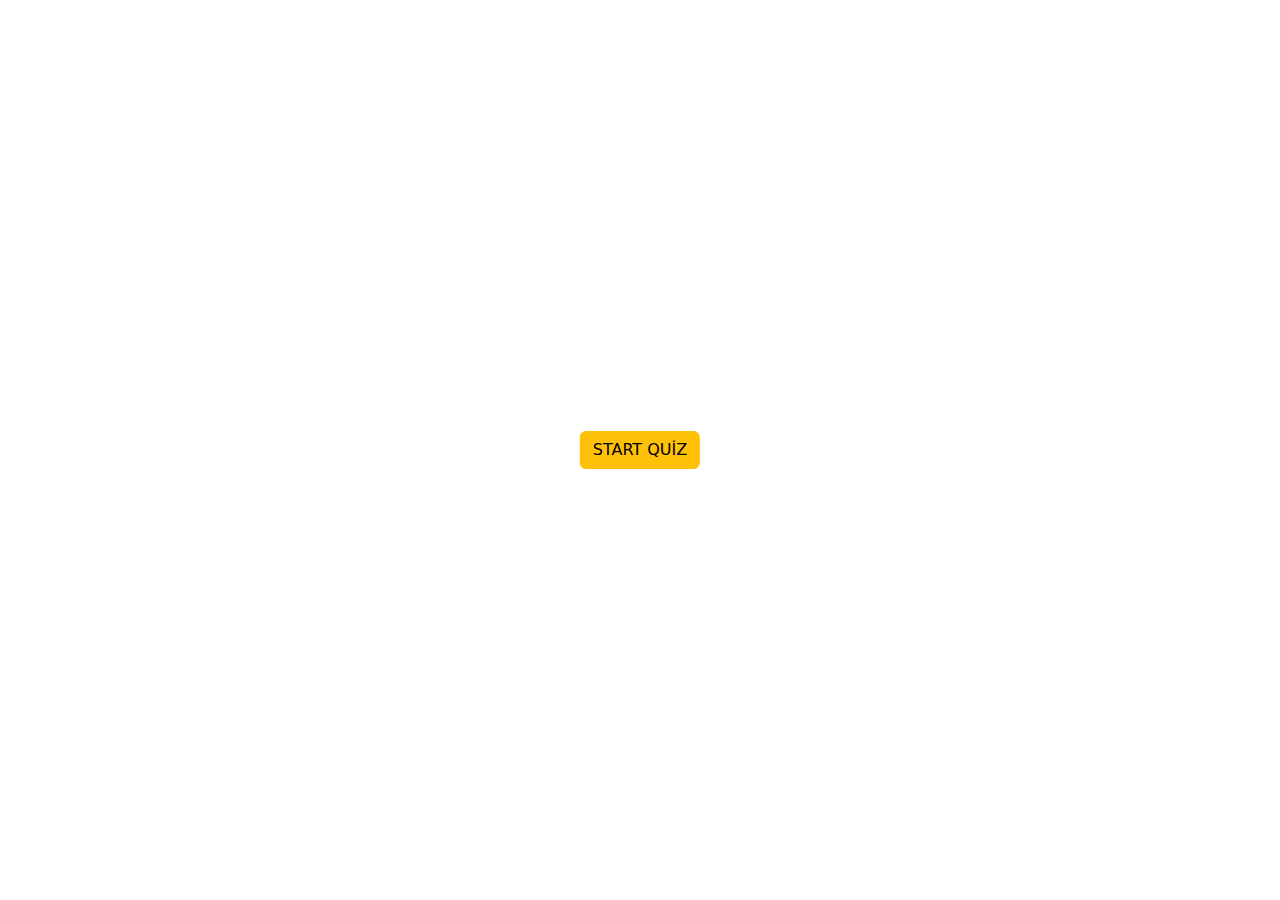
<file: index.html>
<!DOCTYPE html>
<html lang="en">
<head>
    <meta charset="UTF-8">
    <link href="https://cdn.jsdelivr.net/npm/bootstrap@5.3.0/dist/css/bootstrap.min.css" rel="stylesheet">
    <meta name="viewport" content="width=device-width, initial-scale=1.0">
    <link rel="stylesheet" href="style.css">
    <link rel="stylesheet" href="https://cdnjs.cloudflare.com/ajax/libs/font-awesome/5.15.4/css/all.min.css">
    <link rel="preconnect" href="https://fonts.googleapis.com">
    <title>Document</title>
</head>
<body>
    <div class="btn-start">
   
        <button class="btn btn-warning btn-large">START QUİZ</button>
    </div>
    <div class="card quiz-box">
        <header class="card-header">
            <div class="title">QUİZ APP</div>
        </header>
        <section class="card-body">
            <div class="ques-text">
                <span>Lorem ipsum dolor sit amet.</span>
            </div>
            <div class="option_list">
                <div class="option correct">
                    <span>Asecenek</span>
                    <div class="icon"><i class="fas fa-check"></i></div>
                </div>
                <div class="option incorrect">
                    <span>Bsecenek</span>
                    <div class="icon"><i class="fas fa-times"></i></div>
                </div>
                <div class="option ">
                    <span>Csecenek</span>
                    <div class="icon"><i class="fas fa-times"></i></div>
                </div>
            </div>
        </section>
        <footer class="card-footer">
            <button class="nextbtn btn btn-warning btn-large">next question</button>
        </footer>
    </div>




    <script src="script.js"></script>
</body>
</html>
</file>
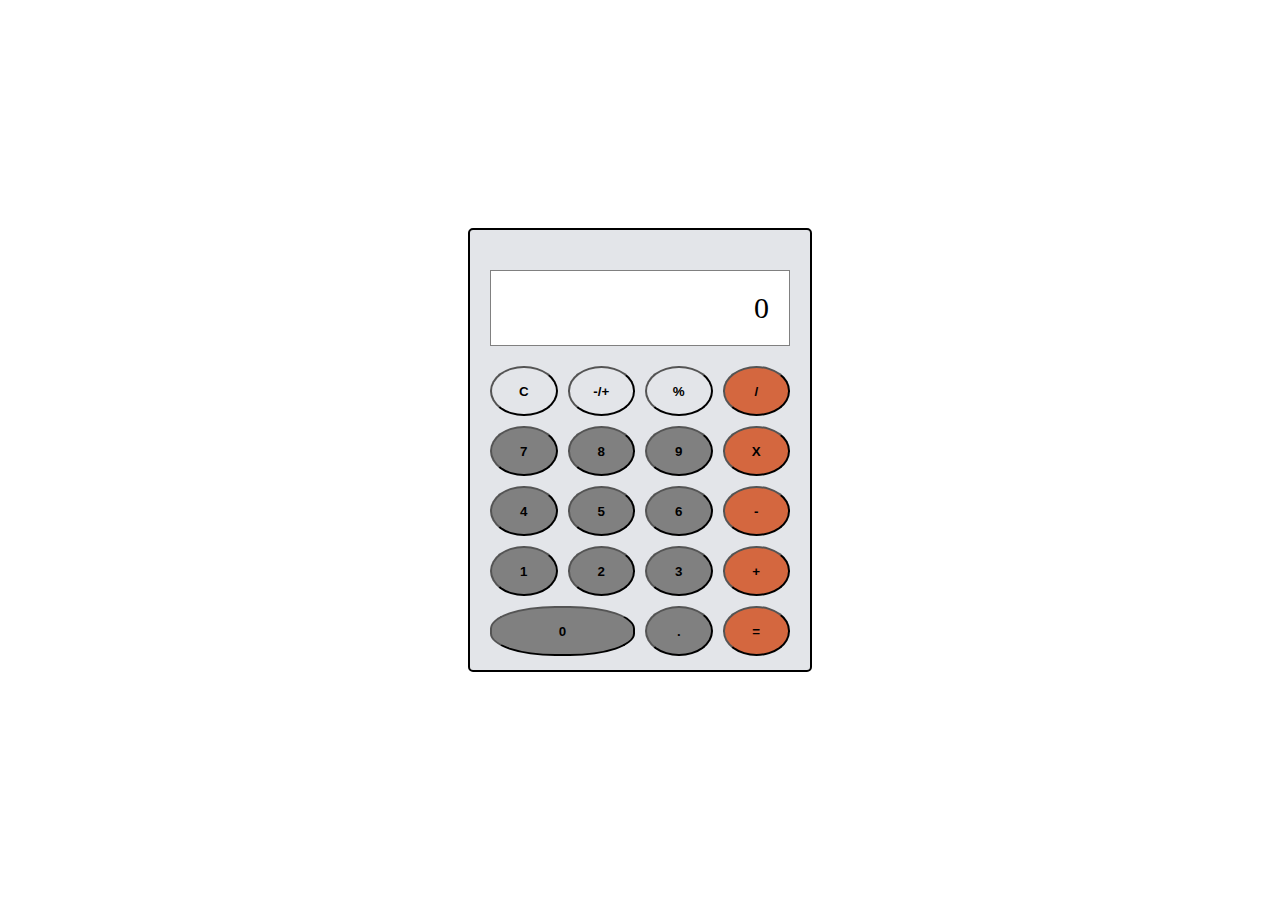
<file: basicCalculator/index.html>
<!DOCTYPE html>
<html lang="en">
<head>
    <meta charset="UTF-8">

    <meta name="viewport" content="width=device-width, initial-scale=1.0">
    <link rel="stylesheet" href="style.css">
    <link rel="stylesheet" href="https://cdnjs.cloudflare.com/ajax/libs/font-awesome/5.15.4/css/all.min.css">
    <link rel="preconnect" href="https://fonts.googleapis.com">
    <title>myCalculator</title>
</head>
<body>
    <div class="calculator">
      
        <div class="top">
            <header></header>
            <div class="screen"></div>
        </div>
        <div class="bottom">
            <div class="operators">
                
            
                <button type="button" value="C" class="islemSil">C</button>
                <button type="button" value="-+" class="opr isaret">-/+</button>
                <button type="button" value="%" class="yuzde">%</button>
                <button type="button" value="/" class="opr bol">/</button>
            
                <button type="button" value="7" class="seven">7</button>
                <button type="button" value="8" class="eight">8</button>
                <button type="button" value="9" class="nine">9</button>
                <button type="button" value="*" class="opr carpi">X</button>
            
                <button type="button" value="4" class="four">4</button>
                <button type="button" value="5" class="five">5</button>
                <button type="button" value="6" class="six">6</button>
                <button type="button" value="-" class="opr eksi">-</button>
           
                <button type="button" value="1" class="one">1</button>
                <button type="button" value="2" class="two">2</button>
                <button type="button" value="3" class="three">3</button>
                <button type="button" value="+" class="opr arti">+</button>
            
                
                <button type="button" value="0" class="zero">0</button>
                <button type="button" value="." class="decimal">.</button>
                <button type="button" value="=" class="opr esit">=</button>
            </div>    
        </div>    
    
    </div>
    <script src="script.js"></script></body>
</html>
</file>
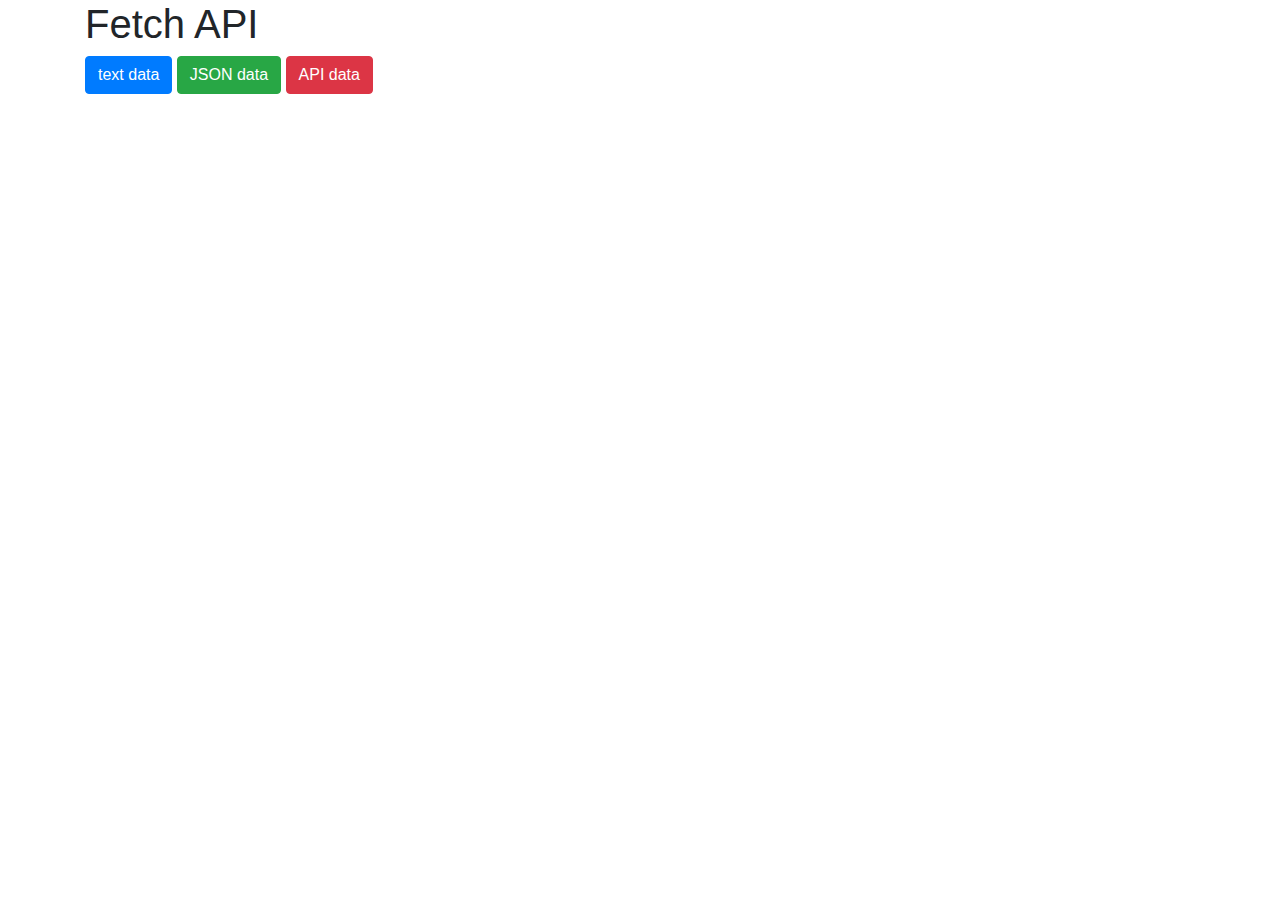
<file: fetch API/index.html>
<!DOCTYPE html>
<html lang="en">
<head>
    <meta charset="UTF-8">
    <meta name="viewport" content="width=device-width, initial-scale=1.0">
    <link rel="stylesheet" href="https://maxcdn.bootstrapcdn.com/bootstrap/4.5.2/css/bootstrap.min.css">

    <title>fetch api</title>
</head>
<body>

    <div class="container">
        <h1>Fetch API</h1>
        <button id="btn1" class="btn btn-primary">text data</button>
        <button id="btn2" class="btn btn-success">JSON data</button>
        <button id="btn3" class="btn btn-danger">API data</button>
    </div>
    <div class="output">

    </div>

    <script src="app.js"></script>
</body>
</html>
</file>
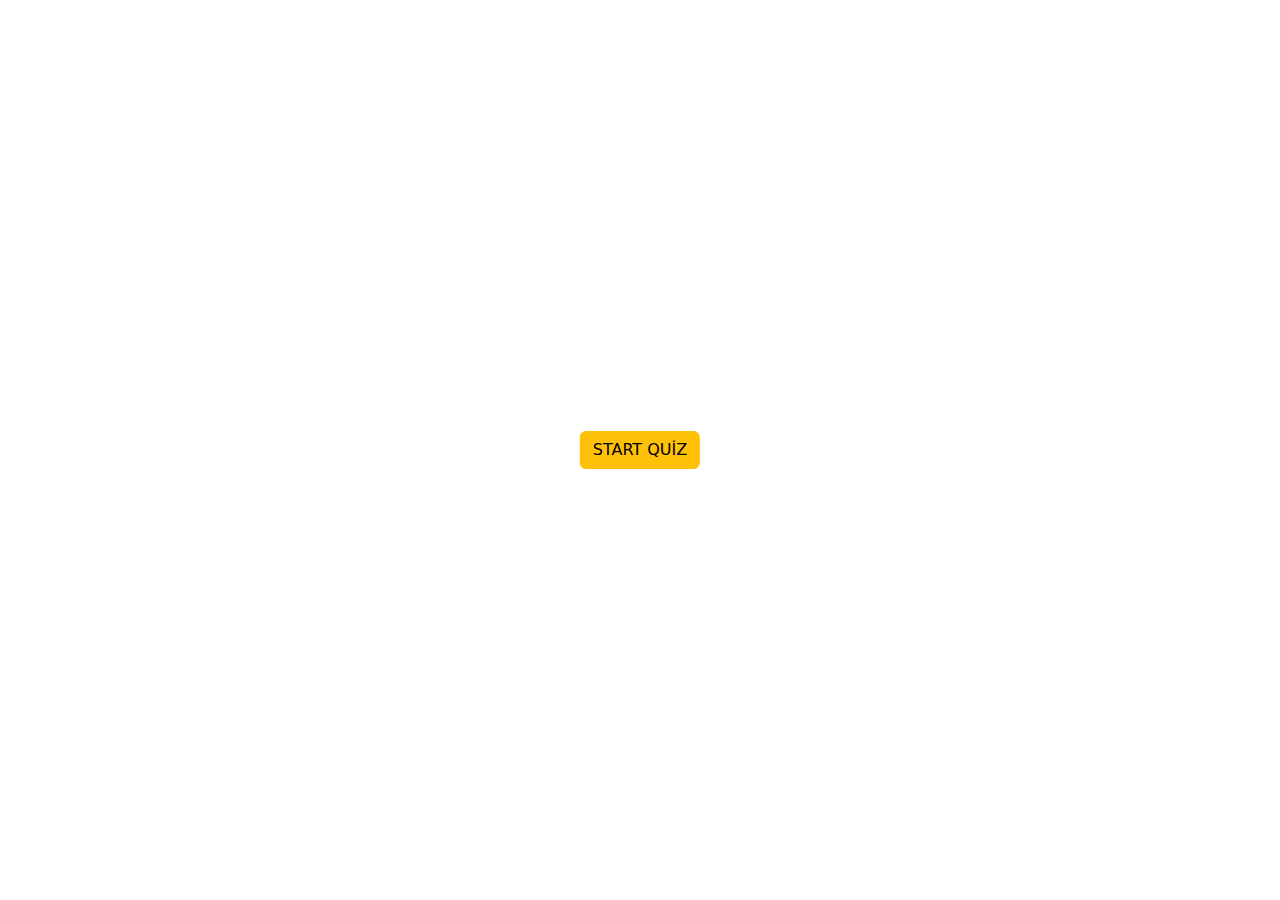
<file: let'sAnswer_quizGame/index.html>
<!DOCTYPE html>
<html lang="en">
<head>
    <meta charset="UTF-8">
    <link href="https://cdn.jsdelivr.net/npm/bootstrap@5.3.0/dist/css/bootstrap.min.css" rel="stylesheet">
    <meta name="viewport" content="width=device-width, initial-scale=1.0">
    <link rel="stylesheet" href="style.css">
    <link rel="stylesheet" href="https://cdnjs.cloudflare.com/ajax/libs/font-awesome/5.15.4/css/all.min.css">
    <link rel="preconnect" href="https://fonts.googleapis.com">
    <title>Document</title>
</head>
<body>
    <div class="btn_start">
   
        <button class="btn btn-warning btn-large">START QUİZ</button>
    </div>
    <div class="card quiz-box">
        <header class="card-header">
            <div class="title">QUİZ APP</div>
            <div class="timer">
                <div class="lastTime_text">last time</div>
                <div id="lasttime" class="lastTime_sec"></div>
            </div>
            <div class="timeLine"></div>
        </header>
        <section class="card-body">
            <div class="ques_text">
                <span>Lorem ipsum dolor sit amet.</span>
            </div>
            <div class="option_list">
                <div class="option correct">
                    <span>Asecenek</span>
                    <div class="icon"><i class="fas fa-check"></i></div>
                </div>
                <div class="option incorrect">
                    <span>Bsecenek</span>
                    <div class="icon"><i class="fas fa-times"></i></div>
                </div>
                <div class="option ">
                    <span>Csecenek</span>
                    <div class="icon"><i class="fas fa-times"></i></div>
                </div>
            </div>
        </section>
        <footer class="card-footer">
            <div class="quesTable"></div>
            <button class="nextbtn btn btn-warning btn-large ">next question</button>
            <div class="skorTable">cas</div>
        </footer>
    </div>
    <div class="skor_box">
        <div class="skorIcon"><i class="fas fa-check-circle fa-7x"></i></div>
        <div class="skorTitle"><h1>quiz is completed!</h1></div>
        <div class="skor"></div>
           
        <div class="buttons">
            <button class="btn btn-primary btn_replay">start again</button>
            <button class="btn btn-primary btn_quit">close</button>
        </div>
        
    </div>



    <script src="ui.js"></script>
    <script src="script.js"></script>
</body>
</html>
</file>
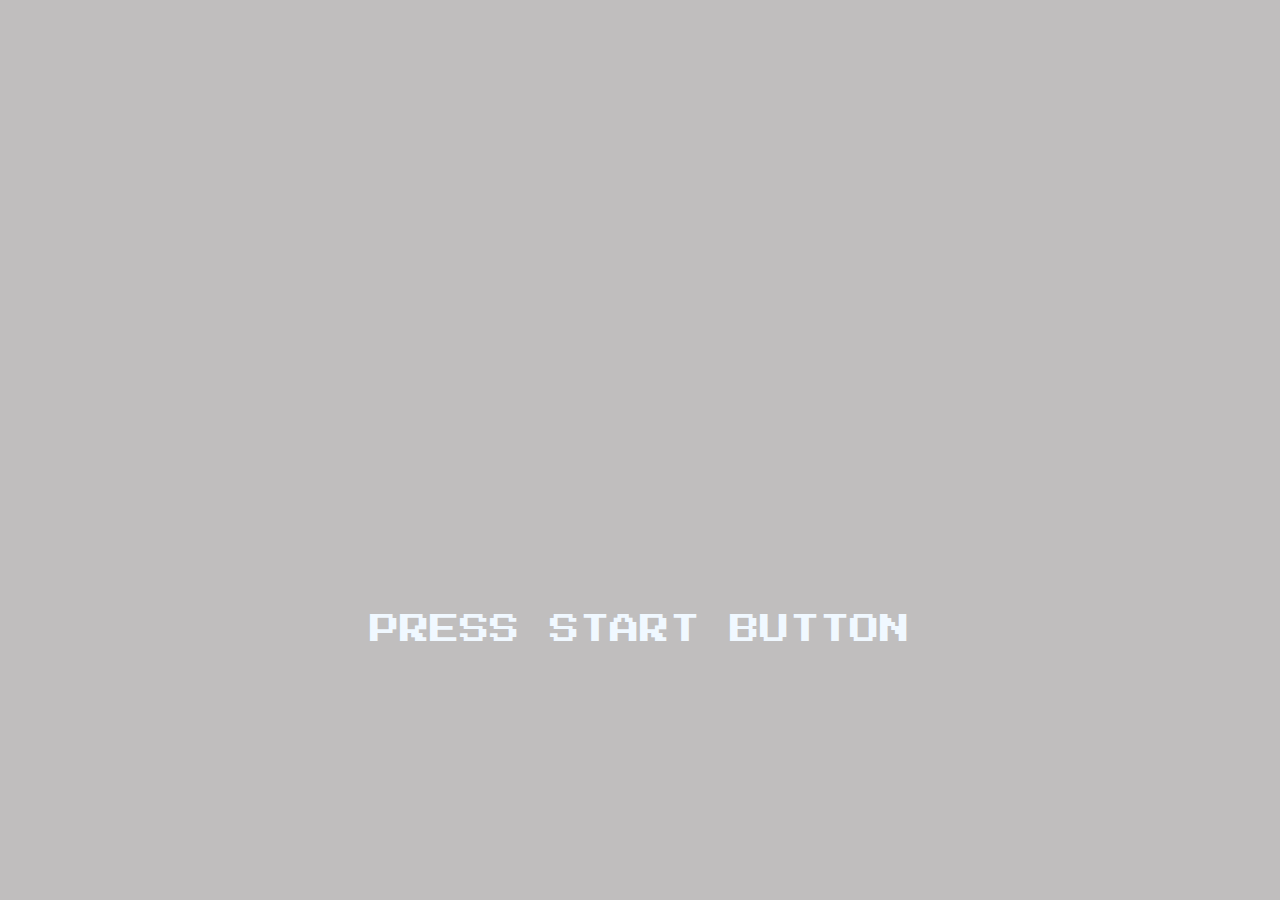
<file: memoryCards/index.html>
<!DOCTYPE html>
<html lang="en">
<head>
    <meta charset="UTF-8">
    <meta name="viewport" content="width=device-width, initial-scale=1.0">
    <link rel="stylesheet" href="style.css">
    <link rel="stylesheet" href="https://cdnjs.cloudflare.com/ajax/libs/font-awesome/5.15.4/css/all.min.css">
    <link rel="preconnect" href="https://fonts.googleapis.com">
    <link rel="preconnect" href="https://fonts.googleapis.com">
<link rel="preconnect" href="https://fonts.gstatic.com" crossorigin>
<link href="https://fonts.googleapis.com/css2?family=Press+Start+2P&display=swap" rel="stylesheet">
    <title>memory cards</title>
</head>
<body>
    <div class="background">
        <div><div class="start_box">
        <div class="start_title"></div>
        <button class="start_button" type="button">press start button<!-- <i class="far fa-star-half"></i><i class="far fa-star-half fa-flip-horizontal"></i>--></button> 
        </div>
       <div class="container">
        
            <div><header><h1>let's play</h1></header></div>
            <div>
                <div class="timer"> 0 sec</div>
                <div class="moves">0 moves</div>
            </div>
        
        <div class="cards">
            <main >
            <!-- //dinamik kart olustur -->

               <div class="p1"><div id="a1" class="card  one option"></div></div>
               <div class="p2"><div id="a2" class="card  two"></div></div>
               <div class="p3"><div id="a3" class="card  three"></div></div>
               <div class="p4"><div id="a4" class="card  four"></div></div>
               <div class="p5"><div id="a5" class="card  five"></div></div>
               <div class="p6"><div id="a6" class="card  six"></div></div>
               <div class="p7"><div id="a7" class="card  seven"></div></div>
               <div class="p8"><div id="a8" class="card  eight"></div></div>
            </main>
        </div>
     </div>
    </div>
    <script src="script.js"></script>
</body>
</html>
</file>
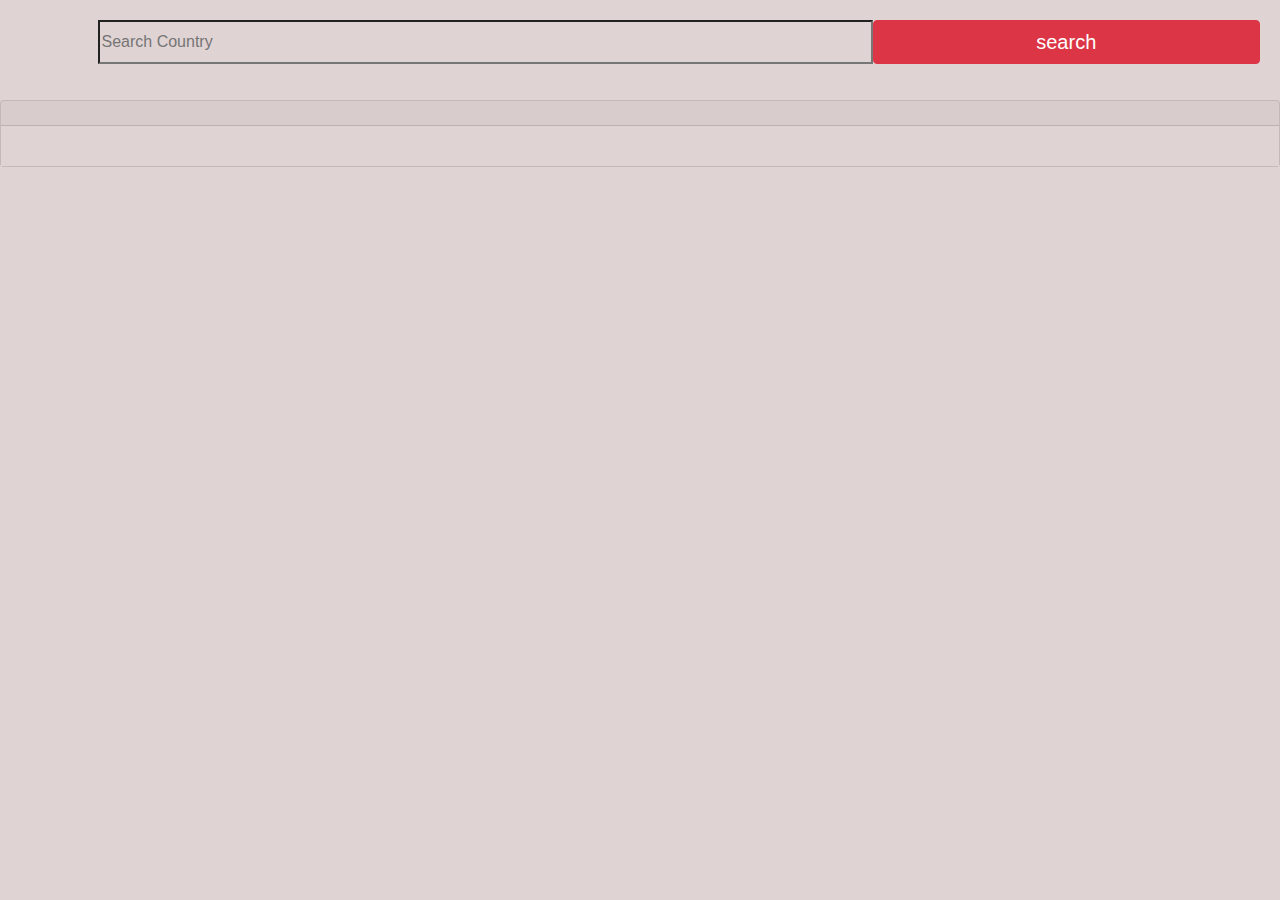
<file: asyn JS & APIs/Ajax-requests.html>
<!DOCTYPE html>
<html lang="en">
<head>
    <meta charset="UTF-8">
    <meta name="viewport" content="width=device-width, initial-scale=1.0">
    <link rel="stylesheet" href="https://maxcdn.bootstrapcdn.com/bootstrap/4.5.2/css/bootstrap.min.css">
    <link rel="stylesheet" href="https://cdnjs.cloudflare.com/ajax/libs/font-awesome/6.4.0/css/all.min.css" integrity="sha512-iecdLmaskl7CVkqkXNQ/ZH/XLlvWZOJyj7Yy7tcenmpD1ypASozpmT/E0iPtmFIB46ZmdtAc9eNBvH0H/ZpiBw==" crossorigin="anonymous" referrerpolicy="no-referrer" />
    <title>ajax</title>

    <style>
        body{
            background-color: rgb(224, 211, 211);
        }
        *{
            background-color: rgb(224, 211, 211);
        }
       .col{
        display: flex;
            flex-direction: row;
       }
        .container{
            display: grid;
        grid-template-columns: repeat(3,auto);
            
        }
    .col{
            display: flex;
            padding: 20px;
            flex-direction: column;
        }
        .info{
            display: flex;
            flex-direction: column;
            justify-content: center;
            text-align: center;
        }
        .txt{
            border-bottom: 2px solid rgba(189, 182, 182, 0.342);
        }
        .img{
            background-position: center ;
            background-size: cover;
        }
        .btnCard{
            display: grid;
            grid-template-columns:1fr 10fr 5fr;
            padding: 20px;
        }
        .btn{
           font-size: 20px;
        }
        .info{
            padding: 10px;
        }
        
        #logo{
            margin: auto;
            padding: 10px;
        }
        .nc.card-title{
            height: 150px;
        }
        img{  
            max-width: 100%;
            height: 12vh;
        }
        .card{
            background-color: rgb(224, 211, 211);
        }
    </style>
</head>
<body>
    <div class="btnCard">
        <i id="logo" class="fa-solid fa-earth-americas fa-2x"></i>
        <input type="text" class="searchBox" placeholder="Search Country "></input>
        <button id="myBtn" class="btn btn-danger" type="button">search</button>

    </div><div class="mb-3" id="country-details"></div>

    <div class="card mb-3">
        <div class="card-header"></div>
        <div class="card-body">
            <div class="row" id="neighbors">

</div>
        </div>
    </div>
        
        <!-- <div class="card-body">
            <div class="row">
                <div class="col-4">
                    <img src="" alt="" class="img-fluid">
                </div>
                <div class="col-8">
                    <h3 class="card-title">turkey</h3>
                    <hr>
                    <div class="row">
                        <div class="col-4">population</div>
                        <div class="col-8">wfegawd</div>
                    </div>
                    <div class="row">
                        <div class="col-4">language</div>
                        <div class="col-8">turkish</div>
                    </div>
                    <div class="row">
                        <div class="col-4">region</div>
                        <div class="col-8">asia</div>
                    </div>
                    <div class="row">
                        <div class="col-4">population</div>
                        <div class="col-8">wfegawd</div>
                    </div>
                </div>
            </div>
        </div>
       </card> -->
    <div class="container">
       
    </div>
    

    <script>
        //button click()
        document.querySelector(".btn").addEventListener("click",()=> {
            let text=document.querySelector(".searchBox").value;
            displayCountry(text);
            document.querySelector(".searchBox").value="";
        });

        //keypress enter 
        text = document.querySelector(".searchBox"); 
        text.addEventListener("keypress", function(event) {
        if (event.key === "Enter") {
            
            event.preventDefault();
            document.getElementById("myBtn").click();
        }
});

    function displayCountry(country) {
    const request = new XMLHttpRequest();

    request.open('GET', 'https://restcountries.com/v3.1/name/' + country);
    request.send();

    //asyn
    request.addEventListener('load', function () {
        const data = JSON.parse(this.responseText); //obj
        console.log(data);
        renderCountry(data[0]);

        // country borders 
        const countries = data[0].borders.toString();
        const request2 = new XMLHttpRequest();

        request2.open('GET',`https://restcountries.com/v3.1/alpha?codes=` + countries);
        request2.send();

        // Use a separate function for the second request's event listener
        request2.addEventListener('load', function () {
            const data = JSON.parse(this.responseText); //obj
            
            renderNeighborsCountry(data);
        });
    });
}
       
        renderCountry = (data) => {
            
            let html=`
            <div class="card-header">
            arama sonucu
            </div>
        <div class="card-body">
            <div class="row">
                <div class="col-4">
                    <img src="${data.flags.png}" alt="" class="img-fluid">
                </div>
                <div class="col-8">
                    <h3 class="card-title">${data.name.common}</h3>
                    <hr>
                    <div class="row">
                        <div class="col-4">Population :</div>
                        <div class="col-8">${(data.population/1000000).toFixed(1)} million</div>
                    </div>
                    <div class="row">
                        <div class="col-4">capital :</div>
                        <div class="col-8">${data.capital}</div>
                    </div>
                    <div class="row">
                        <div class="col-4">region :</div>
                        <div class="col-8">${data.region}</div>
                    </div>
                    <div class="row">
                        <div class="col-4">Currency :</div>
                        <div class="col-8">${Object.values(data.currencies)[0].name} (${Object.values(data.currencies)[0].symbol})</div>
                    </div>
                </div>
            </div>
        </div>
            `;
            document.querySelector("#country-details").innerHTML= html;
            }

            renderNeighborsCountry = (data) => {
            let html = '';
            for (let country of data) {
                html += `
                
                    <div class="col-2 mt-2">
                        <div class="card nc">
                            <img src="${country.flags.png}" class="card-img-top">
                            <div class="card-body">
                                <h6 class="card-title">${country.capital}</h6>
                            </div>
                        </div>
                    </div>
        `;
    }

    document.querySelector("#neighbors").innerHTML = html;
}

      
   
    
    </script>
    
</body>
</html>
</file>
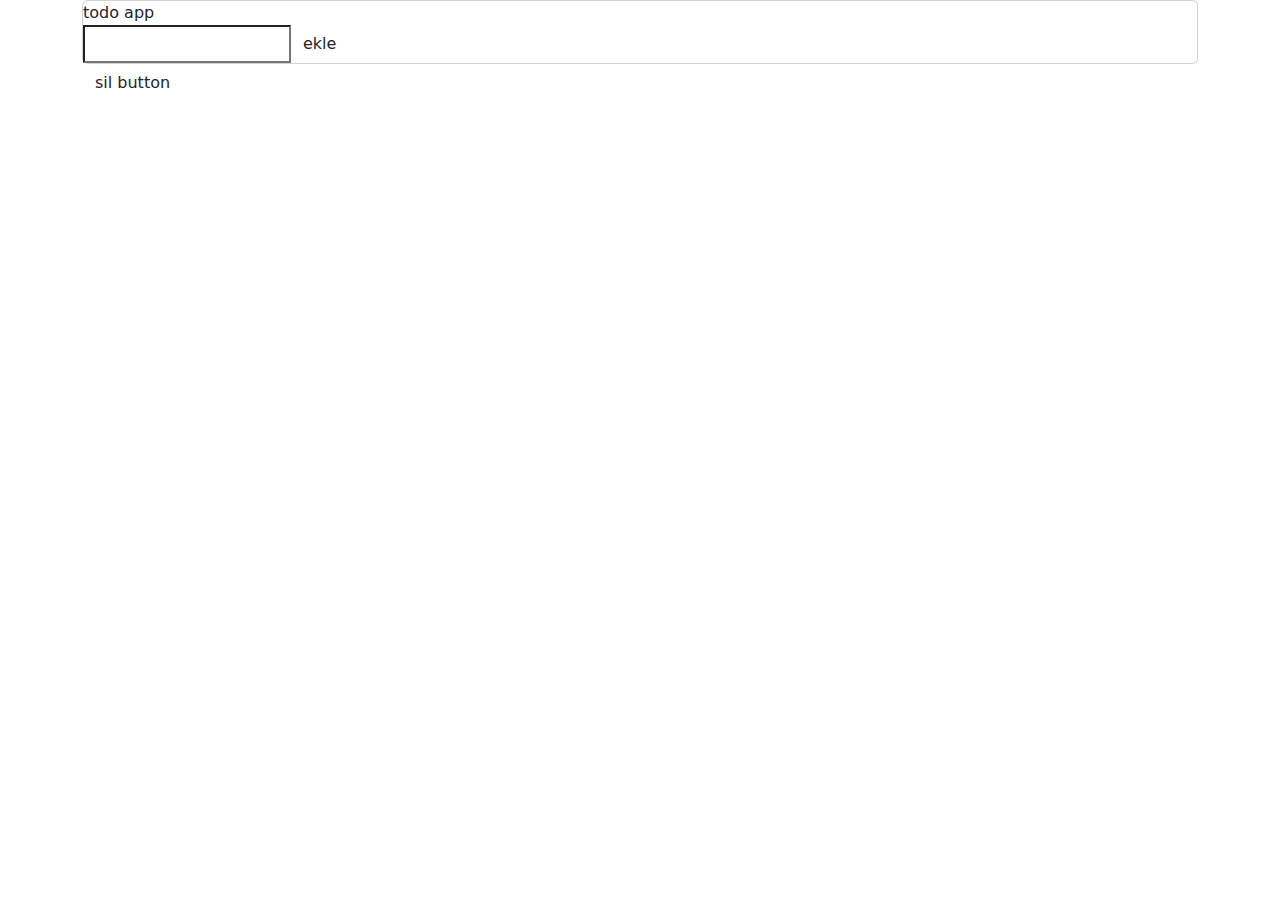
<file: js_dom/uyg2.html>
<!DOCTYPE html>
<html lang="en">
<head>
    <meta charset="UTF-8">
    <meta name="viewport" content="width=device-width, initial-scale=1.0">
    <link href="https://cdn.jsdelivr.net/npm/bootstrap@5.3.0/dist/css/bootstrap.min.css" rel="stylesheet">
    <title>UYGULAMA 2</title>
</head>
<body>

    <div class="container">
        <div class="row">
            <div class="col2">
                <div class="card">
                     <div class="cardHeader">
                        todo app
                    </div>
                    <div class="cardbody">
                        <form >
                            <div class="input-group">
                                <input type="text" id="txtTextname" class="formcontrol">
                                <button class="btn" id="btnAdd">ekle</button>
                            </div>
                        </form>
                    </div>
                </div>

                <div class="cardm3">
                    <button class="btn" id="btnClear">sil button</button>
                    <ul #taskList>
                        
                    </ul>
                </div>
            </div>
        </div>
    </div>



   

    


    <script src="https://cdn.jsdelivr.net/npm/bootstrap@5.3.0/dist/js/bootstrap.bundle.min.js"></script>

    <script>

let gorevList = [
                {"id": 1,"gorevAd":"görev 2"},
                {"id": 2,"gorevAd":"görev 3"},
                {"id": 3,"gorevAd":"görev 4"}
            ];
            displayTask();
            
            function displayTask(){
               let ul=document.getElementById("#taskList"); 
                ul.innerHTML="";

               for(let gorev of gorevList){
                let li=`
                <li class="task">
                    <div>
                        <input type="checkbox" id="5">
                        <label for="5"></label>
                    </div>
                </li>
            `;
            ul.insertAdjacentHTML("beforeend",li);
               }
            }

        document.querySelector("#btnAdd").addEventListener("click", newTask);
        document.querySelector("#btnAdd").addEventListener("keypress", function(){
            if(event.key=="Enter"){
                document.getElementById("#btnAdd").click();
            }

        });

        function newTask(event){
        let taskInput=document.querySelector("#txtTaskName");
        if(taskInput.value==""){
            alert("görev giriniz");}
            else{
                gorevList.push({"id": gorevList.length+1,"gorevAd":taskInput.value});
                taskInput.value=="";
                displayTask();
            }
        

        
        event.preventDefult();
}
    


               
 
    

    </script>
</body>
</html>
</file>
<file: style.css>
.btn-start , .quiz-box{
    position: absolute;
    top: 50%;
    left: 50%;
    transform: translate(-50%,-50%);
}
.quiz-box.active{
    opacity: 1;
    pointer-events: auto;
    transform: translate(-50% -50%) scale(1);
}
.quiz-box{
    width: 600px;
    border-color: black;
    opacity: 0;
    pointer-events: none;
    z-index: 10;
    transform: translate(-50% -50%) scale(0.7);
    transition:  all 0.8s ease;
}
.quiz-box .title{
    font-size: 30px;
    font-weight: 700;
   color: rgb(164,53,240);
}
.ques-text{
    font-size: 25px;
    font-weight: 500;
    text-align: center;
    padding: 20px;
}
.option{
    font-size: 20px;
    color:rgb(164,53,240) ;
    font-weight: 400;
    border: 2px solid rgb(164,53,240);
    border-radius: 20px;
    text-align: center;
    cursor: pointer;
    padding: 20px;
    margin: 5px;
}
.option:hover{
    color: white;
    background-color: rgb(164,53,240);
    border-color: white;
}
.option.correct{
    color: #155724;
    background-color:#d4edda ;
    border-color:#155724 ;
}

.option.incorrect{
    color: #721c24;
    background-color: #f8d7da;
    border-color: #721c24;
}
.icon{
float: right;   
margin-right: 10px; 
}
footer{
    margin: auto;
}
.option.disabled{
    pointer-events: none;
}
</file>
<file: basicCalculator/style.css>
.calculator{
    border: 2px solid black;
    border-radius: 5px;
    background-color: rgb(227, 229, 233);
    padding: 20px;
    position: absolute;
    top: 50%;
    left: 50%;
    transform: translate(-50%,-50%);
    width: 300px;
    height: 400px;
}
.screen{
    border: 1px solid gray;
    background-color: white;
    padding: 20px;
    margin-top: 20px;
    text-align: end;
    font-size: 30px;

}
.bottom{
    padding-top: 20px;
}
.operators{
   
    display: grid;
    grid-template-columns: repeat(4,1fr);
    grid-template-rows: repeat(5,50px);
    gap: 10px;
   
    
}
.zero{
    border-radius: 45%;
    grid-column: 1/span 2;
}

button{
    background-color: gray;
    font-weight: 600;
     border-radius: 50%;
}

.opr{
    background-color:rgb(212, 103, 63) ;
}
.decimal{
    background-color: gray;
}
.islemSil, .isaret, .yuzde{
    background-color:rgb(227, 229, 233) ;
}

button:hover{
    opacity: 0.3;
    color: black;
}
</file>
<file: let'sAnswer_quizGame/style.css>
.btn_start , .quiz-box, .skor_box{
    position: absolute;
    top: 50%;
    left: 50%;
    transform: translate(-50%,-50%);
}
.btn_start.inactive{
    opacity: 0;
    pointer-events: none;
}

.quiz-box.active{
    opacity: 1;
    pointer-events: auto;
    transform: translate(-50% -50%) scale(1);
}
.quiz-box{
    width: 600px;
    border-color: black;
    opacity: 0;
    pointer-events: none;
    z-index: 10;
    transform: translate(-50% -50%) scale(0.7);
    transition:  all 0.8s ease;
}
.quiz-box .title{
    font-size: 30px;
    font-weight: 700;
   color: rgb(164,53,240);
}
.skor_box{
    opacity: 0;
    pointer-events: none;
    z-index: 20;
    text-align: center;
    text-transform: uppercase;
}
.skor_box.active{
    opacity: 1;
    pointer-events: auto;
    transform: translate(-50% -50%) scale(1);
}
.ques-text{
    font-size: 25px;
    font-weight: 500;
    text-align: center;
    padding: 20px;
}
.option{
    font-size: 20px;
    color:rgb(164,53,240) ;
    font-weight: 400;
    border: 2px solid rgb(164,53,240);
    border-radius: 20px;
    text-align: center;
    cursor: pointer;
    padding: 20px;
    margin: 5px;
}
.option:hover{
    color: white;
    background-color: rgb(164,53,240);
    border-color: white;
}
.option.correct{
    color: #155724;
    background-color:#d4edda ;
    border-color:#155724 ;
}

.option.incorrect{
    color: #721c24;
    background-color: #f8d7da;
    border-color: #721c24;
}
.icon{
float: right;   
margin-right: 10px; 
}
footer{
    display: flex;
    flex-direction: row;
    justify-content: space-between;
}
.option.disabled{
    pointer-events: none;
}
.nextbtn{
    margin: auto;
    opacity: 0;
    pointer-events: none;
    color: black;
    border-color: black;
    background-color: yellow;
}
.nextbtn:hover{
    transform: scale(0.9);
    transition: 0.7s;
    color: gray;
    border-color: yellow;
    background-color: rgb(255,205,57);
}
.nextbtn.show{
    opacity: 1;
    pointer-events: auto;
}
.buttons{
    display: flex;
    flex-direction: row;
    justify-content:space-evenly;
    padding: 20px;
}
.skorIcon{
    padding: 20px;
    
}
header{
    display: flex;
    flex-direction: row;
    justify-content: space-between;
    position: relative;
}
.timer{
    text-align: center;
    justify-content: center;
    text-transform: capitalize;
    font-weight: 700;
    padding: 20px;
}
header .timeLine{
    position: absolute;
    bottom :0;
    left: 0;
    background: #F0A500;
    height: 10px;
    border-radius: 10px;
}
</file>
<file: memoryCards/style.css>
*{
    margin: 0;
    padding: 0;
    box-sizing: border-box;
}
.start_title{
    background-image: url("https://pnghq.com/wp-content/uploads/super-mario-logo-transparent-png-72085.png");
    top: 45%;
    left: 50%;
    transform: translate(-50%,-50%);
    position: absolute;
    height: 261px;
    width: 60vh;
    background-size:cover;
    background-position: center;
}
.start_button{
    position: absolute;
    top: 70%;
    left: 50%;
    transform: translate(-50%,-50%);
    background: transparent;
    border: none;
    color: aliceblue;
    text-transform: uppercase;
    font-size: 30px;
    text-align: center;
    justify-content: center;
    font-family: 'Press Start 2P', cursive;
    cursor: pointer;
}
.start_button:hover{
    opacity: 0.6;
    transition: 0.3s;
    font-size: 27px;
}

.start_box.inactive{
    opacity: 0;
    pointer-events: none;
}
.background{       
    background-image: url("https://i.pinimg.com/originals/8f/1a/b8/8f1ab8b14a55720d6859620a6f596933.jpg");
    height: 100vh;
    width: 100%;
    background-position: center;
    background-size: cover;
    position: relative;
}
.background::before{
    content: '';
    position: absolute;
    top: 0;
    left: 0;
    width: 100%;
    height: 100%;
    background: rgba(97, 92, 92, 0.4);
}
/*oyuna girnce ekran aydınlansın 

 .background::before.active{
    background: rgba(97, 92, 92, 0.2);

} */
.container{
    position: absolute;
    top: 50%;
    left: 50%;
    transform: translate(-50%,-50%);
    width: 100vh;
    height: fit-content;
    background: transparent;
    border-radius: 10px; 
    opacity: 0;
    pointer-events: none;
    z-index: 20;
}
.container.active{
    opacity: 1;
    pointer-events: auto;
}
header{
    padding: 20px;
    margin-left: 30px;
    text-transform:uppercase ;
    color: white;
    text-align: center;
}
main{
    padding: 30px;
    display: grid;
    gap: 30px;
    justify-content: center;
    align-items: center;
    grid-template-columns: 20vh 20vh 20vh 20vh;
}

.card{
    background-color: black;
    width: 20vh;
    height: 30vh;
    background-position: center;
    background-size: cover;
    border-radius: 10px;
    border: 2px solid gray;
    box-shadow: 5px 10px 10px 0 #413f3f;
     background-image: url('https://styles.redditmedia.com/t5_2x8ys/styles/communityIcon_ec9vp3b6l4r41.jpg?format=pjpg&s=9bd629eb7bd1e639658933f515205e2cb3de8bff');
    cursor: pointer;
    
}
.card.disabled{
    pointer-events: none;
}



/* card other side */

/* background-image: url('https://styles.redditmedia.com/t5_2x8ys/styles/communityIcon_ec9vp3b6l4r41.jpg?format=pjpg&s=9bd629eb7bd1e639658933f515205e2cb3de8bff'); */
</file>
